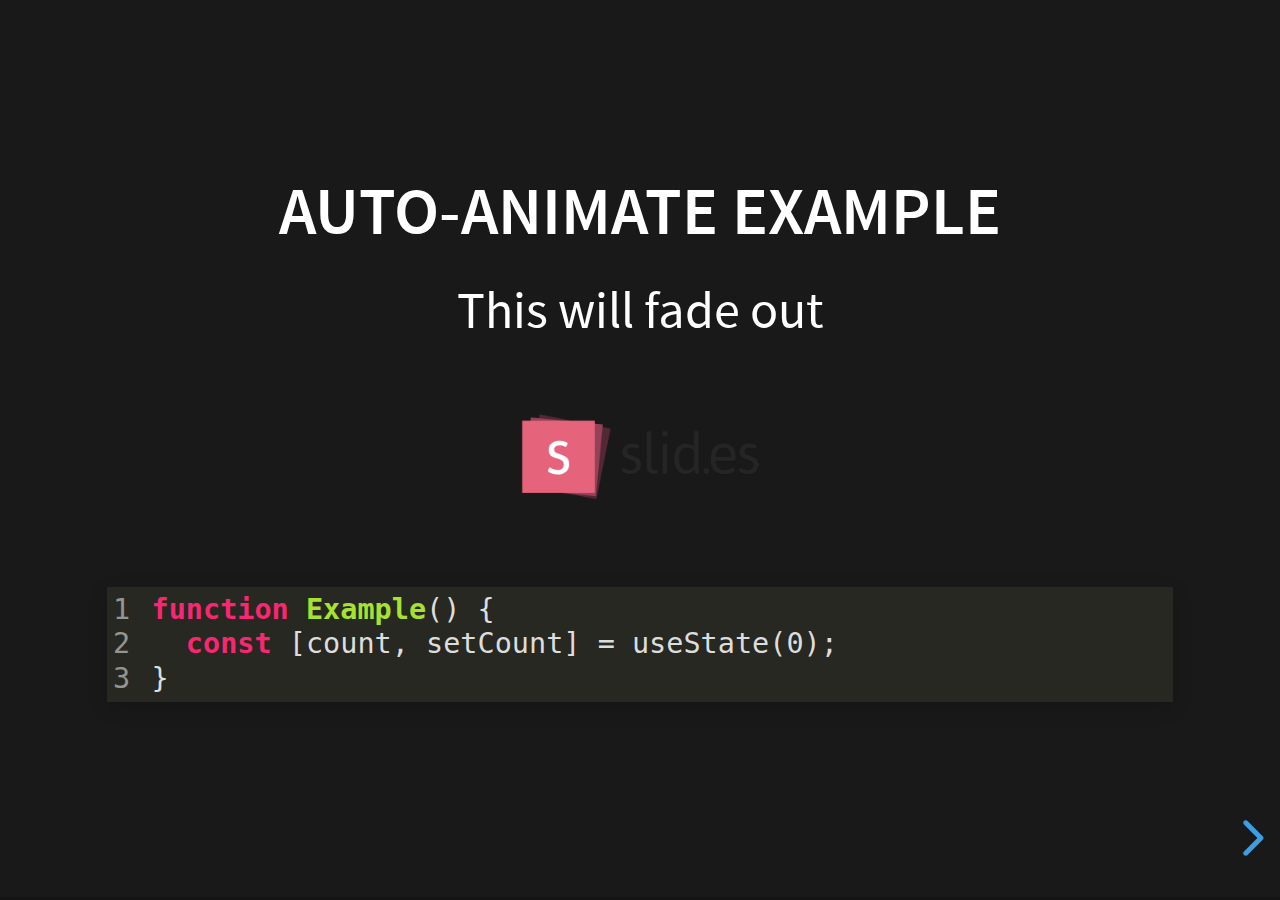
<file: examples/auto-animate.html>
<!doctype html>
<html lang="en">

	<head>
		<meta charset="utf-8">

		<title>reveal.js - Auto Animate</title>

		<meta name="viewport" content="width=device-width, initial-scale=1.0, maximum-scale=1.0, user-scalable=no">

		<link rel="stylesheet" href="../dist/reveal.css">
		<link rel="stylesheet" href="../dist/theme/black.css" id="theme">
		<link rel="stylesheet" href="../plugin/highlight/monokai.css">
	</head>

	<body>

		<div class="reveal">

			<div class="slides">
				<section data-auto-animate data-auto-animate-unmatched="fade">
					<h3>Auto-Animate Example</h3>
					<p>This will fade out</p>
					<img src="assets/image1.png" style="height: 100px;">
					<pre data-id="code"><code data-line-numbers class="hljs" data-trim>
						function Example() {
						  const [count, setCount] = useState(0);
						}
					</code></pre>
				</section>
				<section data-auto-animate data-auto-animate-unmatched="fade">
					<h3>Auto-Animate Example</h3>
					<p style="opacity: 0.2; margin-top: 100px;">This will fade out</p>
					<p>This element is unmatched</p>
					<img src="assets/image1.png" style="height: 150px;">
					<pre data-id="code"><code data-line-numbers class="hljs" data-trim>
						function Example() {
						  New line!
						  const [count, setCount] = useState(0);
						}
					</code></pre>
				</section>

				<section data-auto-animate>
					<p data-id="text-props" style="background: #555; line-height: 1em; letter-spacing: 0em;">Line Height & Letter Spacing</p>
				</section>
				<section data-auto-animate>
					<p data-id="text-props" style="background: #555; line-height: 3em; letter-spacing: 0.2em;">Line Height & Letter Spacing</p>
				</section>

				<section>
					<section data-auto-animate>
						<pre data-id="code"><code data-line-numbers class="hljs" data-trim>
							import React, { useState } from 'react';

							function Example() {
							  const [count, setCount] = useState(0);

							  return (
							    ...
							  );
							}
						</code></pre>
					</section>
					<section data-auto-animate>
						<pre data-id="code"><code data-line-numbers class="hljs" data-trim>
							function Example() {
							  const [count, setCount] = useState(0);

							  return (
							    &lt;div&gt;
							      &lt;p&gt;You clicked {count} times&lt;/p&gt;
							      &lt;button onClick={() =&gt; setCount(count + 1)}&gt;
							        Click me
							      &lt;/button&gt;
							    &lt;/div&gt;
							  );
							}
						</code></pre>
					</section>
					<section data-auto-animate>
						<pre data-id="code"><code data-line-numbers class="hljs" data-trim>
							function Example() {
							  // A comment!
							  const [count, setCount] = useState(0);

							  return (
							    &lt;div&gt;
							      &lt;p&gt;You clicked {count} times&lt;/p&gt;
							      &lt;button onClick={() =&gt; setCount(count + 1)}&gt;
							        Click me
							      &lt;/button&gt;
							    &lt;/div&gt;
							  );
							}
						</code></pre>
					</section>
				</section>

				<section>
					<section data-auto-animate>
						<h3>Swapping list items</h3>
						<ul>
							<li>One</li>
							<li>Two</li>
							<li>Three</li>
						</ul>
					</section>
					<section data-auto-animate>
						<h3>Swapping list items</h3>
						<ul>
							<li>Two</li>
							<li>One</li>
							<li>Three</li>
						</ul>
					</section>
					<section data-auto-animate>
						<h3>Swapping list items</h3>
						<ul>
							<li>Two</li>
							<li>Three</li>
							<li>One</li>
						</ul>
					</section>
				</section>

				<section data-auto-animate style="height: 600px">
					<h3 style="opacity: 0.3; font-size: 18px;">SLIDE 1</h3>
					<h2 data-id="title" style="margin-top: 260px;">Animate Anything</h2>
					<div data-id="1" style="background: white; position: absolute; top: 150px; left: 16%; width: 60px; height: 60px;"></div>
					<div data-id="2" style="background: white; position: absolute; top: 150px; left: 36%; width: 60px; height: 60px;"></div>
					<div data-id="3" style="background: white; position: absolute; top: 150px; left: 56%; width: 60px; height: 60px;"></div>
					<div data-id="4" style="background: white; position: absolute; top: 150px; left: 76%; width: 60px; height: 60px;"></div>
				</section>
				<section data-auto-animate style="height: 600px">
					<h3 style="opacity: 0.3; font-size: 18px;">SLIDE 2</h3>
					<h2 data-id="title" style="margin-top: 500px">With Auto Animate</h2>
					<div data-id="1" style="background: cyan; position: absolute; bottom: 190px; left: 16%; width: 60px; height: 60px;"></div>
					<div data-id="2" style="background: magenta; position: absolute; bottom: 190px; left: 36%; width: 60px; height: 160px;"></div>
					<div data-id="3" style="background: yellow; position: absolute; bottom: 190px; left: 56%; width: 60px; height: 260px;"></div>
					<div data-id="4" style="background: red; position: absolute; bottom: 190px; left: 76%; width: 60px; height: 360px;"></div>
				</section>
				<section data-auto-animate style="height: 600px">
					<h3 style="opacity: 0.3; font-size: 18px;">SLIDE 3</h3>
					<h2 data-id="title" style="margin-top: 500px; opacity: 0;">With Auto Animate</h2>
					<div data-id="1" style="background: cyan; position: absolute; top: 50%; left: 50%; width: 400px; height: 400px; margin: -200px 0 0 -200px; border-radius: 400px;"></div>
					<div data-id="2" style="background: magenta; position: absolute; top: 50%; left: 50%; width: 300px; height: 300px; margin: -150px 0 0 -150px; border-radius: 400px;"></div>
					<div data-id="3" style="background: yellow; position: absolute; top: 50%; left: 50%; width: 200px; height: 200px; margin: -100px 0 0 -100px; border-radius: 400px;"></div>
					<div data-id="4" style="background: red; position: absolute; top: 50%; left: 50%; width: 100px; height: 100px; margin: -50px 0 0 -50px; border-radius: 400px;"></div>
				</section>
				<section data-auto-animate style="height: 600px">
					<h3 style="opacity: 0.3; font-size: 18px;">SLIDE 3</h3>
					<h2 data-id="title" style="margin-top: 500px; opacity: 0;">With Auto Animate</h2>
					<div data-id="1" style="background: red; position: absolute; top: 250px; left: 16%; width: 60px; height: 60px;"></div>
					<div data-id="2" style="background: yellow; position: absolute; top: 250px; left: 36%; width: 60px; height: 60px;"></div>
					<div data-id="3" style="background: magenta; position: absolute; top: 250px; left: 56%; width: 60px; height: 60px;"></div>
					<div data-id="4" style="background: cyan; position: absolute; top: 250px; left: 76%; width: 60px; height: 60px;"></div>
				</section>

				<section data-auto-animate data-auto-animate-id="a">
					<h2>data-auto-animate-id="a"</h2>
					<h3>A1</h3>
				</section>
				<section data-auto-animate data-auto-animate-id="a">
					<h2>data-auto-animate-id="a"</h2>
					<h3>A1</h3>
					<h3>A2</h3>
				</section>
				<section data-auto-animate data-auto-animate-id="b">
					<h2>data-auto-animate-id="b"</h2>
					<h3>B1</h3>
				</section>
				<section data-auto-animate data-auto-animate-id="b">
					<h2>data-auto-animate-id="b"</h2>
					<h3>B1</h3>
					<h3>B2</h3>
				</section>

			</div>

		</div>

		<script src="../dist/reveal.js"></script>
		<script src="../plugin/highlight/highlight.js"></script>
		<script>
			Reveal.initialize({
				center: true,
				hash: true,
				plugins: [ RevealHighlight ]
			});
		</script>

	</body>
</html>
</file>
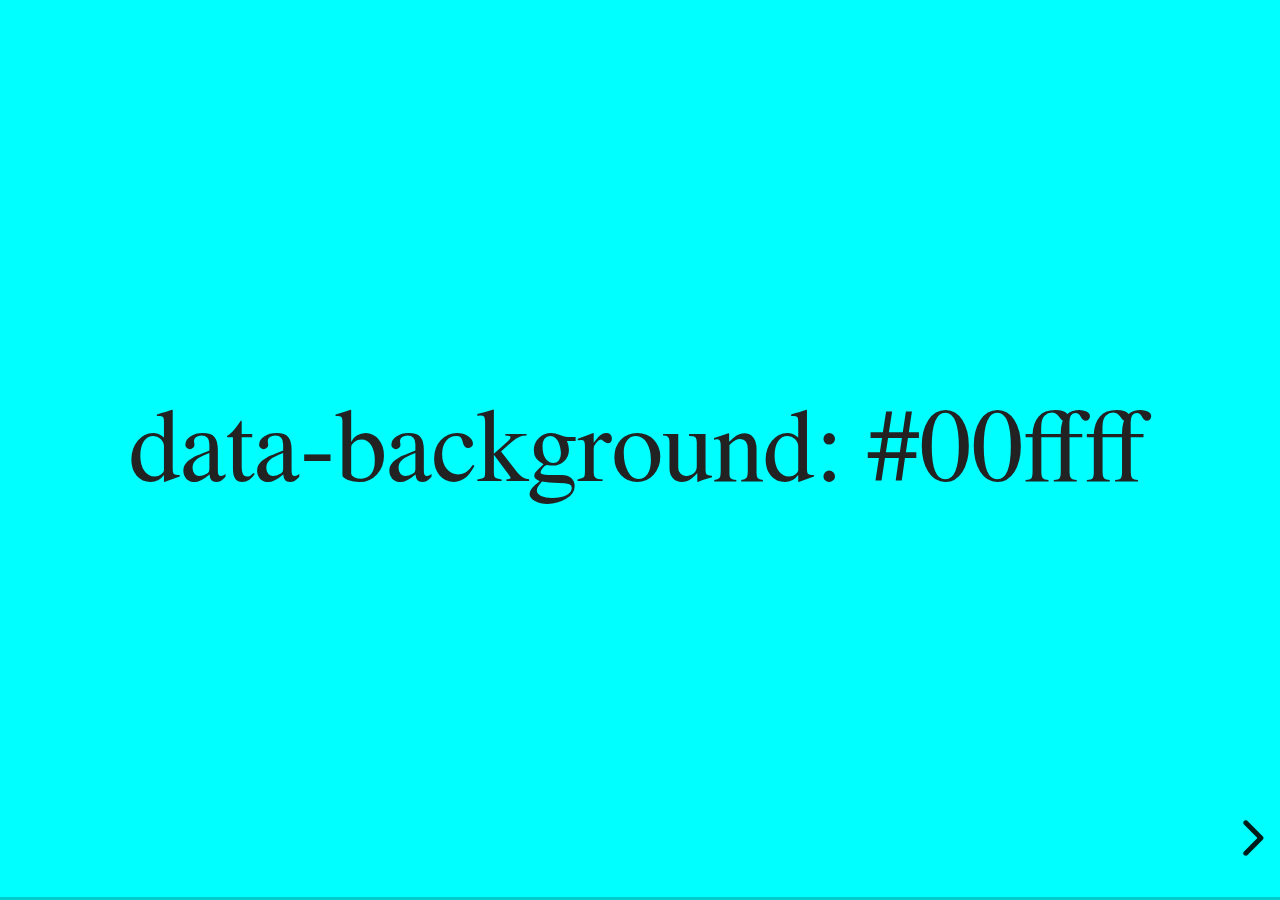
<file: examples/backgrounds.html>
<!doctype html>
<html lang="en">

	<head>
		<meta charset="utf-8">

		<title>reveal.js - Slide Backgrounds</title>

		<meta name="viewport" content="width=device-width, initial-scale=1.0, maximum-scale=1.0, user-scalable=no">

		<link rel="stylesheet" href="../dist/reveal.css">
		<link rel="stylesheet" href="../dist/theme/serif.css" id="theme">
		<style type="text/css" media="screen">
			.slides section.has-dark-background,
			.slides section.has-dark-background h2 {
				color: #fff;
			}
			.slides section.has-light-background,
			.slides section.has-light-background h2 {
				color: #222;
			}
		</style>
	</head>

	<body>

		<div class="reveal">

			<div class="slides">

				<section data-background="#00ffff">
					<h2>data-background: #00ffff</h2>
				</section>

				<section data-background="#bb00bb">
					<h2>data-background: #bb00bb</h2>
				</section>

				<section data-background-color="lightblue">
					<h2>data-background: lightblue</h2>
				</section>

				<section>
					<section data-background="#ff0000">
						<h2>data-background: #ff0000</h2>
					</section>
					<section data-background="rgba(0, 0, 0, 0.2)">
						<h2>data-background: rgba(0, 0, 0, 0.2)</h2>
					</section>
					<section data-background="salmon">
						<h2>data-background: salmon</h2>
					</section>
				</section>

				<section data-background="rgba(0, 100, 100, 0.2)">
					<section>
						<h2>Background applied to stack</h2>
					</section>
					<section>
						<h2>Background applied to stack</h2>
					</section>
					<section data-background="rgb(66, 66, 66)">
						<h2>Background applied to slide inside of stack</h2>
					</section>
				</section>

				<section data-background-transition="slide" data-background="assets/image1.png">
					<h2>Background image</h2>
				</section>

				<section>
					<section data-background-transition="slide" data-background="assets/image1.png">
						<h2>Background image</h2>
					</section>
					<section data-background-transition="slide" data-background="assets/image1.png">
						<h2>Background image</h2>
					</section>
				</section>

				<section data-background="assets/image2.png" data-background-size="100px" data-background-repeat="repeat" data-background-color="#111">
					<h2>Background image</h2>
					<pre>data-background-size="100px" data-background-repeat="repeat" data-background-color="#111"</pre>
				</section>

				<section data-background="#888888">
					<h2>Same background twice (1/2)</h2>
				</section>
				<section data-background="#888888">
					<h2>Same background twice (2/2)</h2>
				</section>

				<section data-background-video="https://s3.amazonaws.com/static.slid.es/site/homepage/v1/homepage-video-editor.mp4,https://s3.amazonaws.com/static.slid.es/site/homepage/v1/homepage-video-editor.webm">
					<h2>Video background</h2>
				</section>

				<section data-background-iframe="https://slides.com/news/make-better-presentations/embed?style=hidden&autoSlide=4000">
					<h2>Iframe background</h2>
				</section>

				<section>
					<section data-background="#417203">
						<h2>Same background twice vertical (1/2)</h2>
					</section>
					<section data-background="#417203">
						<h2>Same background twice vertical (2/2)</h2>
					</section>
				</section>

				<section data-background="#934f4d">
					<h2>Same background from horizontal to vertical (1/3)</h2>
				</section>
				<section>
					<section data-background="#934f4d">
						<h2>Same background from horizontal to vertical (2/3)</h2>
					</section>
					<section data-background="#934f4d">
						<h2>Same background from horizontal to vertical (3/3)</h2>
					</section>
				</section>

			</div>

		</div>

		<script src="../dist/reveal.js"></script>
		<script>

			// Full list of configuration options:
			// https://revealjs.revealjs.com/config/
			Reveal.initialize({
				center: true,

				transition: 'linear',
				// transitionSpeed: 'slow',
				// backgroundTransition: 'slide'
			});

		</script>

	</body>
</html>
</file>
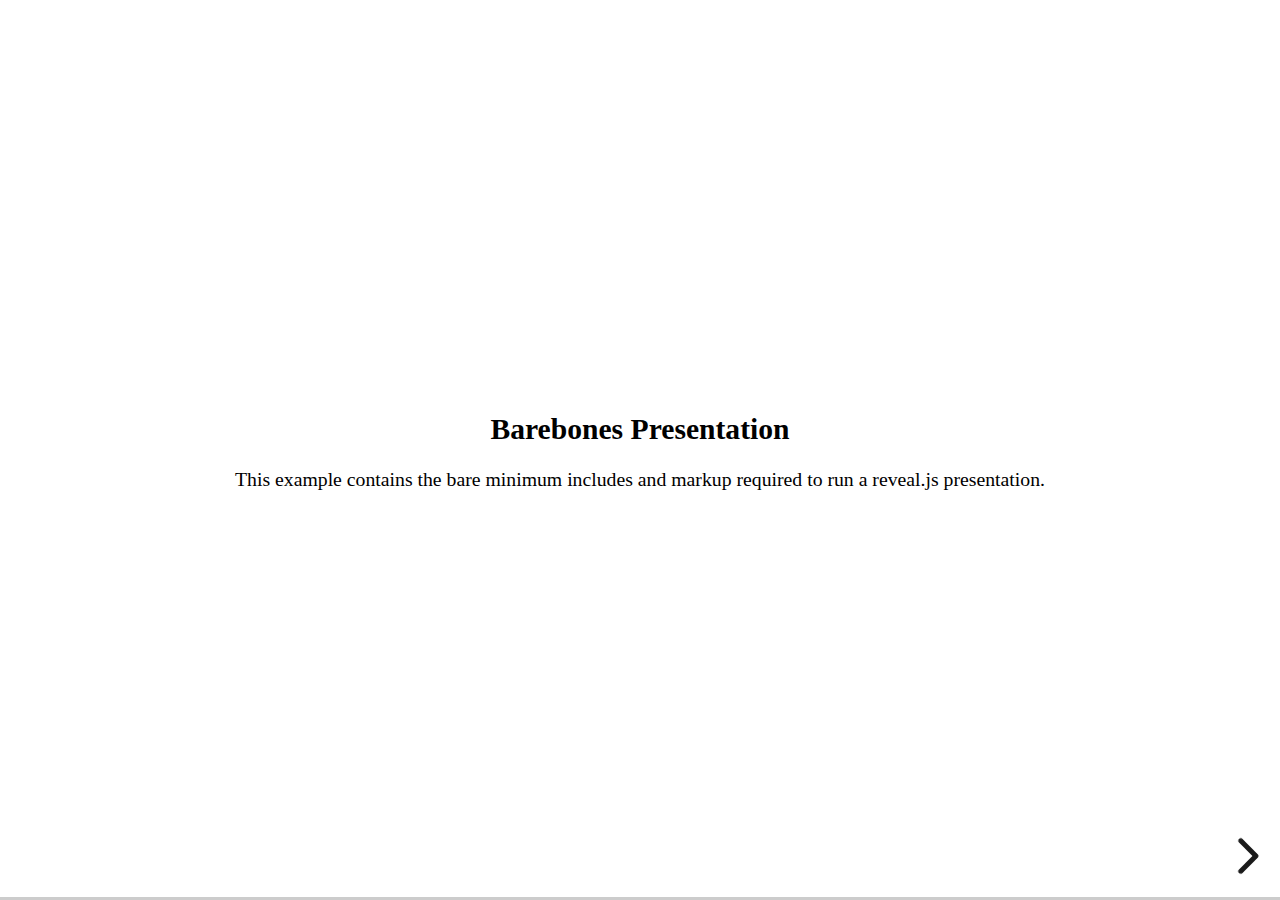
<file: examples/barebones.html>
<!doctype html>
<html lang="en">
	<head>
		<meta charset="utf-8">
		<title>reveal.js - Barebones</title>
		<link rel="stylesheet" href="../dist/reveal.css">
	</head>
	<body>

		<div class="reveal">
			<div class="slides">

				<section>
					<h2>Barebones Presentation</h2>
					<p>This example contains the bare minimum includes and markup required to run a reveal.js presentation.</p>
				</section>

				<section>
					<h2>No Theme</h2>
					<p>There's no theme included, so it will fall back on browser defaults.</p>
				</section>

			</div>
		</div>

		<script src="../dist/reveal.js"></script>
		<script>
			Reveal.initialize();
		</script>

	</body>
</html>
</file>
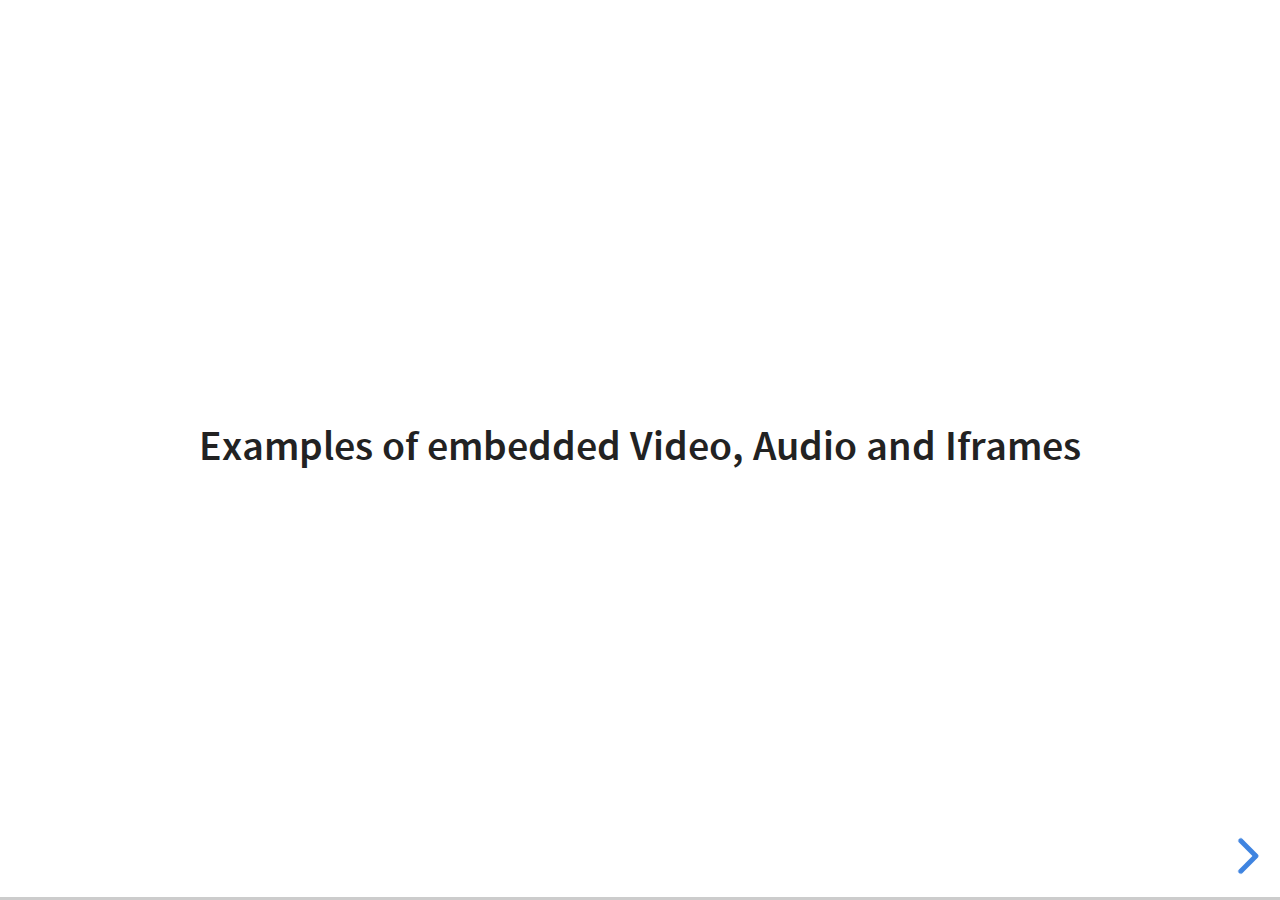
<file: examples/media.html>
<!doctype html>
<html lang="en">

	<head>
		<meta charset="utf-8">

		<title>reveal.js - Video, Audio and Iframes</title>

		<meta name="viewport" content="width=device-width, initial-scale=1.0, maximum-scale=1.0, user-scalable=no">

		<link rel="stylesheet" href="../dist/reveal.css">
		<link rel="stylesheet" href="../dist/theme/white.css" id="theme">
	</head>

	<body>

		<div class="reveal">

			<div class="slides">

				<section>
					<h2>Examples of embedded Video, Audio and Iframes</h2>
				</section>

				<section>
					<h2>Iframe</h2>
					<iframe data-autoplay width="700" height="540" src="https://slides.com/news/auto-animate/embed" frameborder="0"></iframe>
				</section>

				<section data-background-iframe="https://www.youtube.com/embed/h1_nyI3z8gI" data-background-interactive>
					<h2 style="color: #fff;">Iframe Background</h2>
				</section>

				<section>
					<h2>Video</h2>
					<video src="http://clips.vorwaerts-gmbh.de/big_buck_bunny.mp4" data-autoplay></video>
				</section>

				<section data-background-video="http://clips.vorwaerts-gmbh.de/big_buck_bunny.mp4">
					<h2>Background Video</h2>
				</section>

				<section>
					<h2>Auto-playing audio</h2>
					<audio src="assets/beeping.wav" data-autoplay></audio>
				</section>

				<section>
					<h2>Audio inside slide fragments</h2>
					<div class="fragment">
						Beep 1
						<audio src="assets/beeping.wav" data-autoplay></audio>
					</div>
					<div class="fragment">
						Beep 2
						<audio src="assets/beeping.wav" data-autoplay></audio>
					</div>
				</section>

				<section>
					<h2>Audio with controls</h2>
					<audio src="assets/beeping.wav" controls></audio>
				</section>

			</div>

		</div>

		<script src="../dist/reveal.js"></script>
		<script>
			Reveal.initialize({hash: true});
		</script>

	</body>
</html>
</file>
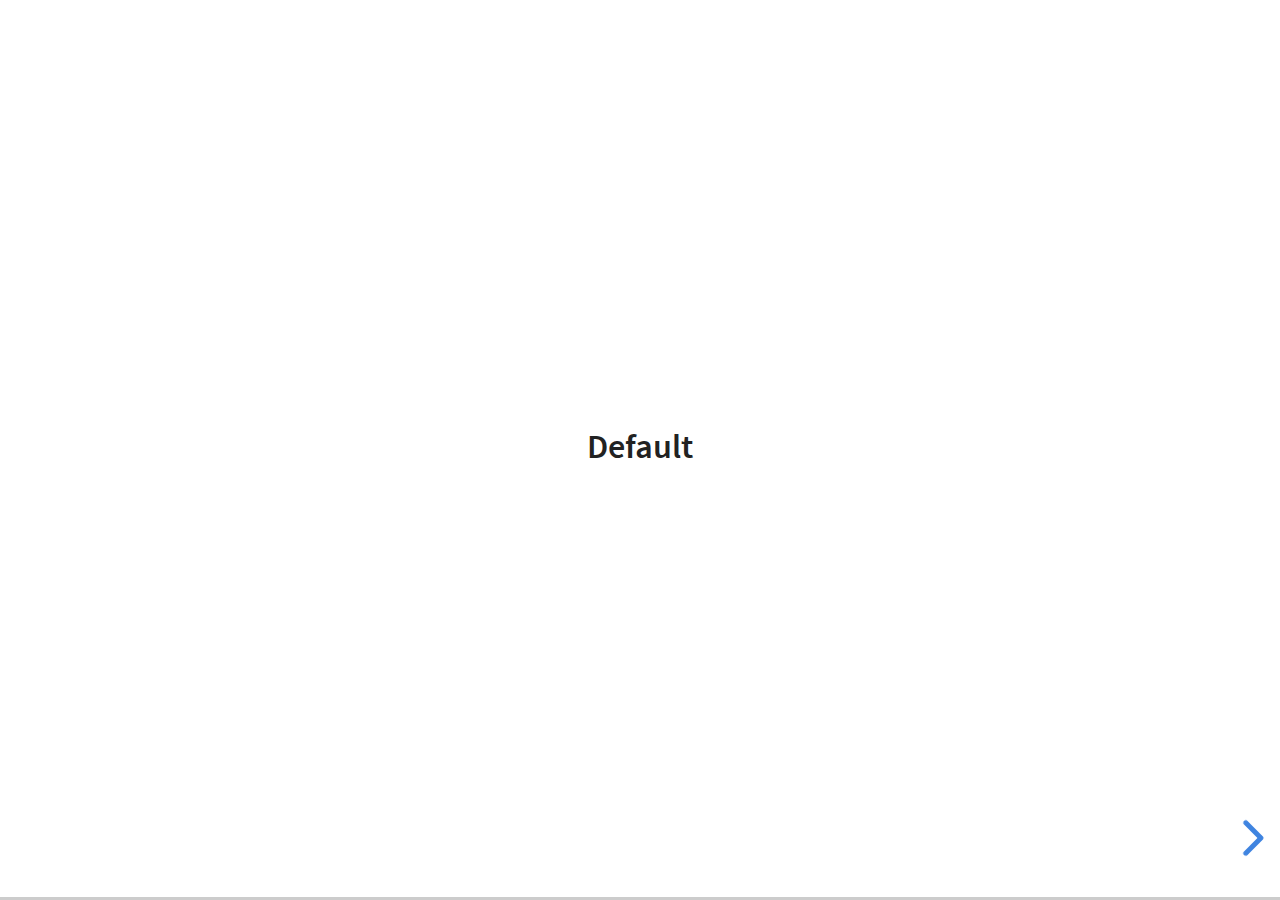
<file: examples/transitions.html>
<!doctype html>
<html lang="en">

	<head>
		<meta charset="utf-8">

		<title>reveal.js - Slide Transitions</title>

		<link rel="stylesheet" href="../dist/reveal.css">
		<link rel="stylesheet" href="../dist/theme/white.css" id="theme">
		<style type="text/css" media="screen">
			.slides section.has-dark-background,
			.slides section.has-dark-background h3 {
				color: #fff;
			}
			.slides section.has-light-background,
			.slides section.has-light-background h3 {
				color: #222;
			}
		</style>
	</head>

	<body>

		<div class="reveal">

			<div class="slides">

				<section>
					<h3>Default</h3>
				</section>

				<section>
					<h3>Default</h3>
				</section>

				<section data-transition="zoom">
					<h3>data-transition: zoom</h3>
				</section>

				<section data-transition="zoom-in fade-out">
					<h3>data-transition: zoom-in fade-out</h3>
				</section>

				<section>
					<h3>Default</h3>
				</section>

				<section data-transition="convex">
					<h3>data-transition: convex</h3>
				</section>

				<section data-transition="convex-in concave-out">
					<h3>data-transition: convex-in concave-out</h3>
				</section>

				<section>
					<section data-transition="zoom">
						<h3>Default</h3>
					</section>
					<section data-transition="concave">
						<h3>data-transition: concave</h3>
					</section>
					<section data-transition="convex-in fade-out">
						<h3>data-transition: convex-in fade-out</h3>
					</section>
					<section>
						<h3>Default</h3>
					</section>
				</section>

				<section data-transition="none">
					<h3>data-transition: none</h3>
				</section>

				<section>
					<h3>Default</h3>
				</section>

			</div>

		</div>

		<script src="../dist/reveal.js"></script>
		<script>
			Reveal.initialize({
				center: true,
				history: true,

				// transition: 'slide',
				// transitionSpeed: 'slow',
				// backgroundTransition: 'slide'
			});
		</script>

	</body>
</html>
</file>
<file: dist/theme/black.css>
/**
 * Black theme for reveal.js. This is the opposite of the 'white' theme.
 *
 * By Hakim El Hattab, http://hakim.se
 */
@import url(./fonts/source-sans-pro/source-sans-pro.css);
section.has-light-background, section.has-light-background h1, section.has-light-background h2, section.has-light-background h3, section.has-light-background h4, section.has-light-background h5, section.has-light-background h6 {
  color: #222;
}

/*********************************************
 * GLOBAL STYLES
 *********************************************/
:root {
  --r-background-color: #191919;
  --r-main-font: Source Sans Pro, Helvetica, sans-serif;
  --r-main-font-size: 42px;
  --r-main-color: #fff;
  --r-block-margin: 20px;
  --r-heading-margin: 0 0 20px 0;
  --r-heading-font: Source Sans Pro, Helvetica, sans-serif;
  --r-heading-color: #fff;
  --r-heading-line-height: 1.2;
  --r-heading-letter-spacing: normal;
  --r-heading-text-transform: uppercase;
  --r-heading-text-shadow: none;
  --r-heading-font-weight: 600;
  --r-heading1-text-shadow: none;
  --r-heading1-size: 2.5em;
  --r-heading2-size: 1.6em;
  --r-heading3-size: 1.3em;
  --r-heading4-size: 1em;
  --r-code-font: monospace;
  --r-link-color: #42affa;
  --r-link-color-dark: #068de9;
  --r-link-color-hover: #8dcffc;
  --r-selection-background-color: #bee4fd;
  --r-selection-color: #fff;
}

.reveal-viewport {
  background: #191919;
  background-color: var(--r-background-color);
}

.reveal {
  font-family: var(--r-main-font);
  font-size: var(--r-main-font-size);
  font-weight: normal;
  color: var(--r-main-color);
}

.reveal ::selection {
  color: var(--r-selection-color);
  background: var(--r-selection-background-color);
  text-shadow: none;
}

.reveal ::-moz-selection {
  color: var(--r-selection-color);
  background: var(--r-selection-background-color);
  text-shadow: none;
}

.reveal .slides section,
.reveal .slides section > section {
  line-height: 1.3;
  font-weight: inherit;
}

/*********************************************
 * HEADERS
 *********************************************/
.reveal h1,
.reveal h2,
.reveal h3,
.reveal h4,
.reveal h5,
.reveal h6 {
  margin: var(--r-heading-margin);
  color: var(--r-heading-color);
  font-family: var(--r-heading-font);
  font-weight: var(--r-heading-font-weight);
  line-height: var(--r-heading-line-height);
  letter-spacing: var(--r-heading-letter-spacing);
  text-transform: var(--r-heading-text-transform);
  text-shadow: var(--r-heading-text-shadow);
  word-wrap: break-word;
}

.reveal h1 {
  font-size: var(--r-heading1-size);
}

.reveal h2 {
  font-size: var(--r-heading2-size);
}

.reveal h3 {
  font-size: var(--r-heading3-size);
}

.reveal h4 {
  font-size: var(--r-heading4-size);
}

.reveal h1 {
  text-shadow: var(--r-heading1-text-shadow);
}

/*********************************************
 * OTHER
 *********************************************/
.reveal p {
  margin: var(--r-block-margin) 0;
  line-height: 1.3;
}

/* Remove trailing margins after titles */
.reveal h1:last-child,
.reveal h2:last-child,
.reveal h3:last-child,
.reveal h4:last-child,
.reveal h5:last-child,
.reveal h6:last-child {
  margin-bottom: 0;
}

/* Ensure certain elements are never larger than the slide itself */
.reveal img,
.reveal video,
.reveal iframe {
  max-width: 95%;
  max-height: 95%;
}

.reveal strong,
.reveal b {
  font-weight: bold;
}

.reveal em {
  font-style: italic;
}

.reveal ol,
.reveal dl,
.reveal ul {
  display: inline-block;
  text-align: left;
  margin: 0 0 0 1em;
}

.reveal ol {
  list-style-type: decimal;
}

.reveal ul {
  list-style-type: disc;
}

.reveal ul ul {
  list-style-type: square;
}

.reveal ul ul ul {
  list-style-type: circle;
}

.reveal ul ul,
.reveal ul ol,
.reveal ol ol,
.reveal ol ul {
  display: block;
  margin-left: 40px;
}

.reveal dt {
  font-weight: bold;
}

.reveal dd {
  margin-left: 40px;
}

.reveal blockquote {
  display: block;
  position: relative;
  width: 70%;
  margin: var(--r-block-margin) auto;
  padding: 5px;
  font-style: italic;
  background: rgba(255, 255, 255, 0.05);
  box-shadow: 0px 0px 2px rgba(0, 0, 0, 0.2);
}

.reveal blockquote p:first-child,
.reveal blockquote p:last-child {
  display: inline-block;
}

.reveal q {
  font-style: italic;
}

.reveal pre {
  display: block;
  position: relative;
  width: 90%;
  margin: var(--r-block-margin) auto;
  text-align: left;
  font-size: 0.55em;
  font-family: var(--r-code-font);
  line-height: 1.2em;
  word-wrap: break-word;
  box-shadow: 0px 5px 15px rgba(0, 0, 0, 0.15);
}

.reveal code {
  font-family: var(--r-code-font);
  text-transform: none;
  tab-size: 2;
}

.reveal pre code {
  display: block;
  padding: 5px;
  overflow: auto;
  max-height: 400px;
  word-wrap: normal;
}

.reveal .code-wrapper {
  white-space: normal;
}

.reveal .code-wrapper code {
  white-space: pre;
}

.reveal table {
  margin: auto;
  border-collapse: collapse;
  border-spacing: 0;
}

.reveal table th {
  font-weight: bold;
}

.reveal table th,
.reveal table td {
  text-align: left;
  padding: 0.2em 0.5em 0.2em 0.5em;
  border-bottom: 1px solid;
}

.reveal table th[align=center],
.reveal table td[align=center] {
  text-align: center;
}

.reveal table th[align=right],
.reveal table td[align=right] {
  text-align: right;
}

.reveal table tbody tr:last-child th,
.reveal table tbody tr:last-child td {
  border-bottom: none;
}

.reveal sup {
  vertical-align: super;
  font-size: smaller;
}

.reveal sub {
  vertical-align: sub;
  font-size: smaller;
}

.reveal small {
  display: inline-block;
  font-size: 0.6em;
  line-height: 1.2em;
  vertical-align: top;
}

.reveal small * {
  vertical-align: top;
}

.reveal img {
  margin: var(--r-block-margin) 0;
}

/*********************************************
 * LINKS
 *********************************************/
.reveal a {
  color: var(--r-link-color);
  text-decoration: none;
  transition: color 0.15s ease;
}

.reveal a:hover {
  color: var(--r-link-color-hover);
  text-shadow: none;
  border: none;
}

.reveal .roll span:after {
  color: #fff;
  background: var(--r-link-color-dark);
}

/*********************************************
 * Frame helper
 *********************************************/
.reveal .r-frame {
  border: 4px solid var(--r-main-color);
  box-shadow: 0 0 10px rgba(0, 0, 0, 0.15);
}

.reveal a .r-frame {
  transition: all 0.15s linear;
}

.reveal a:hover .r-frame {
  border-color: var(--r-link-color);
  box-shadow: 0 0 20px rgba(0, 0, 0, 0.55);
}

/*********************************************
 * NAVIGATION CONTROLS
 *********************************************/
.reveal .controls {
  color: var(--r-link-color);
}

/*********************************************
 * PROGRESS BAR
 *********************************************/
.reveal .progress {
  background: rgba(0, 0, 0, 0.2);
  color: var(--r-link-color);
}

/*********************************************
 * PRINT BACKGROUND
 *********************************************/
@media print {
  .backgrounds {
    background-color: var(--r-background-color);
  }
}
</file>
<file: plugin/highlight/monokai.css>
/*
Monokai style - ported by Luigi Maselli - http://grigio.org
*/

.hljs {
  display: block;
  overflow-x: auto;
  padding: 0.5em;
  background: #272822;
  color: #ddd;
}

.hljs-tag,
.hljs-keyword,
.hljs-selector-tag,
.hljs-literal,
.hljs-strong,
.hljs-name {
  color: #f92672;
}

.hljs-code {
  color: #66d9ef;
}

.hljs-class .hljs-title {
  color: white;
}

.hljs-attribute,
.hljs-symbol,
.hljs-regexp,
.hljs-link {
  color: #bf79db;
}

.hljs-string,
.hljs-bullet,
.hljs-subst,
.hljs-title,
.hljs-section,
.hljs-emphasis,
.hljs-type,
.hljs-built_in,
.hljs-builtin-name,
.hljs-selector-attr,
.hljs-selector-pseudo,
.hljs-addition,
.hljs-variable,
.hljs-template-tag,
.hljs-template-variable {
  color: #a6e22e;
}

.hljs-comment,
.hljs-quote,
.hljs-deletion,
.hljs-meta {
  color: #75715e;
}

.hljs-keyword,
.hljs-selector-tag,
.hljs-literal,
.hljs-doctag,
.hljs-title,
.hljs-section,
.hljs-type,
.hljs-selector-id {
  font-weight: bold;
}
</file>
<file: dist/theme/serif.css>
/**
 * A simple theme for reveal.js presentations, similar
 * to the default theme. The accent color is brown.
 *
 * This theme is Copyright (C) 2012-2013 Owen Versteeg, http://owenversteeg.com - it is MIT licensed.
 */
.reveal a {
  line-height: 1.3em;
}

section.has-dark-background, section.has-dark-background h1, section.has-dark-background h2, section.has-dark-background h3, section.has-dark-background h4, section.has-dark-background h5, section.has-dark-background h6 {
  color: #fff;
}

/*********************************************
 * GLOBAL STYLES
 *********************************************/
:root {
  --r-background-color: #F0F1EB;
  --r-main-font: Palatino Linotype, Book Antiqua, Palatino, FreeSerif, serif;
  --r-main-font-size: 40px;
  --r-main-color: #000;
  --r-block-margin: 20px;
  --r-heading-margin: 0 0 20px 0;
  --r-heading-font: Palatino Linotype, Book Antiqua, Palatino, FreeSerif, serif;
  --r-heading-color: #383D3D;
  --r-heading-line-height: 1.2;
  --r-heading-letter-spacing: normal;
  --r-heading-text-transform: none;
  --r-heading-text-shadow: none;
  --r-heading-font-weight: normal;
  --r-heading1-text-shadow: none;
  --r-heading1-size: 3.77em;
  --r-heading2-size: 2.11em;
  --r-heading3-size: 1.55em;
  --r-heading4-size: 1em;
  --r-code-font: monospace;
  --r-link-color: #51483D;
  --r-link-color-dark: #25211c;
  --r-link-color-hover: #8b7c69;
  --r-selection-background-color: #26351C;
  --r-selection-color: #fff;
}

.reveal-viewport {
  background: #F0F1EB;
  background-color: var(--r-background-color);
}

.reveal {
  font-family: var(--r-main-font);
  font-size: var(--r-main-font-size);
  font-weight: normal;
  color: var(--r-main-color);
}

.reveal ::selection {
  color: var(--r-selection-color);
  background: var(--r-selection-background-color);
  text-shadow: none;
}

.reveal ::-moz-selection {
  color: var(--r-selection-color);
  background: var(--r-selection-background-color);
  text-shadow: none;
}

.reveal .slides section,
.reveal .slides section > section {
  line-height: 1.3;
  font-weight: inherit;
}

/*********************************************
 * HEADERS
 *********************************************/
.reveal h1,
.reveal h2,
.reveal h3,
.reveal h4,
.reveal h5,
.reveal h6 {
  margin: var(--r-heading-margin);
  color: var(--r-heading-color);
  font-family: var(--r-heading-font);
  font-weight: var(--r-heading-font-weight);
  line-height: var(--r-heading-line-height);
  letter-spacing: var(--r-heading-letter-spacing);
  text-transform: var(--r-heading-text-transform);
  text-shadow: var(--r-heading-text-shadow);
  word-wrap: break-word;
}

.reveal h1 {
  font-size: var(--r-heading1-size);
}

.reveal h2 {
  font-size: var(--r-heading2-size);
}

.reveal h3 {
  font-size: var(--r-heading3-size);
}

.reveal h4 {
  font-size: var(--r-heading4-size);
}

.reveal h1 {
  text-shadow: var(--r-heading1-text-shadow);
}

/*********************************************
 * OTHER
 *********************************************/
.reveal p {
  margin: var(--r-block-margin) 0;
  line-height: 1.3;
}

/* Remove trailing margins after titles */
.reveal h1:last-child,
.reveal h2:last-child,
.reveal h3:last-child,
.reveal h4:last-child,
.reveal h5:last-child,
.reveal h6:last-child {
  margin-bottom: 0;
}

/* Ensure certain elements are never larger than the slide itself */
.reveal img,
.reveal video,
.reveal iframe {
  max-width: 95%;
  max-height: 95%;
}

.reveal strong,
.reveal b {
  font-weight: bold;
}

.reveal em {
  font-style: italic;
}

.reveal ol,
.reveal dl,
.reveal ul {
  display: inline-block;
  text-align: left;
  margin: 0 0 0 1em;
}

.reveal ol {
  list-style-type: decimal;
}

.reveal ul {
  list-style-type: disc;
}

.reveal ul ul {
  list-style-type: square;
}

.reveal ul ul ul {
  list-style-type: circle;
}

.reveal ul ul,
.reveal ul ol,
.reveal ol ol,
.reveal ol ul {
  display: block;
  margin-left: 40px;
}

.reveal dt {
  font-weight: bold;
}

.reveal dd {
  margin-left: 40px;
}

.reveal blockquote {
  display: block;
  position: relative;
  width: 70%;
  margin: var(--r-block-margin) auto;
  padding: 5px;
  font-style: italic;
  background: rgba(255, 255, 255, 0.05);
  box-shadow: 0px 0px 2px rgba(0, 0, 0, 0.2);
}

.reveal blockquote p:first-child,
.reveal blockquote p:last-child {
  display: inline-block;
}

.reveal q {
  font-style: italic;
}

.reveal pre {
  display: block;
  position: relative;
  width: 90%;
  margin: var(--r-block-margin) auto;
  text-align: left;
  font-size: 0.55em;
  font-family: var(--r-code-font);
  line-height: 1.2em;
  word-wrap: break-word;
  box-shadow: 0px 5px 15px rgba(0, 0, 0, 0.15);
}

.reveal code {
  font-family: var(--r-code-font);
  text-transform: none;
  tab-size: 2;
}

.reveal pre code {
  display: block;
  padding: 5px;
  overflow: auto;
  max-height: 400px;
  word-wrap: normal;
}

.reveal .code-wrapper {
  white-space: normal;
}

.reveal .code-wrapper code {
  white-space: pre;
}

.reveal table {
  margin: auto;
  border-collapse: collapse;
  border-spacing: 0;
}

.reveal table th {
  font-weight: bold;
}

.reveal table th,
.reveal table td {
  text-align: left;
  padding: 0.2em 0.5em 0.2em 0.5em;
  border-bottom: 1px solid;
}

.reveal table th[align=center],
.reveal table td[align=center] {
  text-align: center;
}

.reveal table th[align=right],
.reveal table td[align=right] {
  text-align: right;
}

.reveal table tbody tr:last-child th,
.reveal table tbody tr:last-child td {
  border-bottom: none;
}

.reveal sup {
  vertical-align: super;
  font-size: smaller;
}

.reveal sub {
  vertical-align: sub;
  font-size: smaller;
}

.reveal small {
  display: inline-block;
  font-size: 0.6em;
  line-height: 1.2em;
  vertical-align: top;
}

.reveal small * {
  vertical-align: top;
}

.reveal img {
  margin: var(--r-block-margin) 0;
}

/*********************************************
 * LINKS
 *********************************************/
.reveal a {
  color: var(--r-link-color);
  text-decoration: none;
  transition: color 0.15s ease;
}

.reveal a:hover {
  color: var(--r-link-color-hover);
  text-shadow: none;
  border: none;
}

.reveal .roll span:after {
  color: #fff;
  background: var(--r-link-color-dark);
}

/*********************************************
 * Frame helper
 *********************************************/
.reveal .r-frame {
  border: 4px solid var(--r-main-color);
  box-shadow: 0 0 10px rgba(0, 0, 0, 0.15);
}

.reveal a .r-frame {
  transition: all 0.15s linear;
}

.reveal a:hover .r-frame {
  border-color: var(--r-link-color);
  box-shadow: 0 0 20px rgba(0, 0, 0, 0.55);
}

/*********************************************
 * NAVIGATION CONTROLS
 *********************************************/
.reveal .controls {
  color: var(--r-link-color);
}

/*********************************************
 * PROGRESS BAR
 *********************************************/
.reveal .progress {
  background: rgba(0, 0, 0, 0.2);
  color: var(--r-link-color);
}

/*********************************************
 * PRINT BACKGROUND
 *********************************************/
@media print {
  .backgrounds {
    background-color: var(--r-background-color);
  }
}
</file>
<file: dist/theme/white.css>
/**
 * White theme for reveal.js. This is the opposite of the 'black' theme.
 *
 * By Hakim El Hattab, http://hakim.se
 */
@import url(./fonts/source-sans-pro/source-sans-pro.css);
section.has-dark-background, section.has-dark-background h1, section.has-dark-background h2, section.has-dark-background h3, section.has-dark-background h4, section.has-dark-background h5, section.has-dark-background h6 {
  color: #fff;
}

/*********************************************
 * GLOBAL STYLES
 *********************************************/
:root {
  --r-background-color: #fff;
  --r-main-font: Microsoft Yahei, Source Sans Pro, Helvetica, sans-serif;
  --r-main-font-size: 16pt;
  --r-main-color: #222;
  --r-block-margin: 15px;
  --r-heading-margin: 0 0 20px 0;
  --r-heading-font: Microsoft Yahei, Source Sans Pro, Helvetica, sans-serif;
  --r-heading-color: #222;
  --r-heading-line-height: 1.2;
  --r-heading-letter-spacing: normal;
  --r-heading-text-transform: none;
  --r-heading-text-shadow: none;
  --r-heading-font-weight: 600;
  --r-heading1-text-shadow: none;
  --r-heading1-size: 2.5em;
  --r-heading2-size: 1.6em;
  --r-heading3-size: 1.3em;
  --r-heading4-size: 1em;
  --r-code-font: Consolas, "Andale Mono WT", "Andale Mono", "Lucida Console", "Lucida Sans Typewriter", "DejaVu Sans Mono", "Bitstream Vera Sans Mono", "Liberation Mono", "Nimbus Mono L", Monaco, "Courier New", Courier, monospace;
  --r-link-color: #2a76dd;
  --r-link-color-dark: #1a53a1;
  --r-link-color-hover: #6ca0e8;
  --r-selection-background-color: #98bdef;
  --r-selection-color: #fff;
}

.reveal-viewport {
  background: #fff;
  background-color: var(--r-background-color);
}

.reveal {
  font-family: var(--r-main-font);
  font-size: var(--r-main-font-size);
  font-weight: normal;
  color: var(--r-main-color);
}

.reveal ::selection {
  color: var(--r-selection-color);
  background: var(--r-selection-background-color);
  text-shadow: none;
}

.reveal ::-moz-selection {
  color: var(--r-selection-color);
  background: var(--r-selection-background-color);
  text-shadow: none;
}

.reveal .slides section,
.reveal .slides section > section {
  line-height: 1.6;
  font-weight: inherit;
}

/*********************************************
 * HEADERS
 *********************************************/
.reveal h1,
.reveal h2,
.reveal h3,
.reveal h4,
.reveal h5,
.reveal h6 {
  margin: var(--r-heading-margin);
  color: var(--r-heading-color);
  font-family: var(--r-heading-font);
  font-weight: var(--r-heading-font-weight);
  line-height: var(--r-heading-line-height);
  letter-spacing: var(--r-heading-letter-spacing);
  text-transform: var(--r-heading-text-transform);
  text-shadow: var(--r-heading-text-shadow);
  word-wrap: break-word;
}

.reveal h1 {
  font-size: var(--r-heading1-size);
}

.reveal h2 {
  font-size: var(--r-heading2-size);
}

.reveal h3 {
  font-size: var(--r-heading3-size);
}

.reveal h4 {
  font-size: var(--r-heading4-size);
}

.reveal h1 {
  text-shadow: var(--r-heading1-text-shadow);
}

/*********************************************
 * OTHER
 *********************************************/
.reveal p {
  margin: var(--r-block-margin) 0;
  text-align: left;
}

/* Remove trailing margins after titles */
.reveal h1:last-child,
.reveal h2:last-child,
.reveal h3:last-child,
.reveal h4:last-child,
.reveal h5:last-child,
.reveal h6:last-child {
  margin-bottom: 0;
}

/* Ensure certain elements are never larger than the slide itself */
.reveal img,
.reveal video,
.reveal iframe {
  max-width: 95%;
  max-height: 95%;
}

.reveal strong,
.reveal b {
  color: red;
  text-align: left;
}

.reveal em {
  font-style: bold;
}

.reveal ol,
.reveal dl,
.reveal ul {
  display: inline-block;
  text-align: left;
  margin: 0 0 0 1em;
}

.reveal ol {
  list-style-type: decimal;
}

.reveal ul {
  list-style-type: disc;
}

.reveal ul ul {
  list-style-type: square;
}

.reveal ul ul ul {
  list-style-type: circle;
}

.reveal ul ul,
.reveal ul ol,
.reveal ol ol,
.reveal ol ul {
  display: block;
  margin-left: 40px;
}

.reveal dt {
  font-weight: bold;
}

.reveal dd {
  margin-left: 40px;
}

.reveal blockquote {
  display: block;
  position: relative;
  width: 70%;
  margin: var(--r-block-margin) auto;
  padding: 5px;
  font-style: italic;
  background: rgba(255, 255, 255, 0.05);
  box-shadow: 0px 0px 2px rgba(0, 0, 0, 0.2);
}

.reveal blockquote p:first-child,
.reveal blockquote p:last-child {
  display: inline-block;
}

.reveal q {
  font-style: italic;
}

.reveal pre {
  display: block;
  position: relative;
  width: 98%;
  margin: var(--r-block-margin) auto;
  text-align: left;
  font-size: 14pt;
  font-family: var(--r-code-font);
  line-height: 1.2em;
  word-wrap: break-word;
  box-shadow: 0px 0px 6px rgba(0, 0, 0, 0.3);
}

.reveal code {
  font-family: var(--r-code-font);
  text-transform: none;
  tab-size: 2;
}

.reveal pre code {
  display: block;
  padding: 5px;
  overflow: auto;
  max-height: 400px;
  word-wrap: normal;
}

.reveal .code-wrapper {
  white-space: normal;
}

.reveal .code-wrapper code {
  white-space: pre;
}

.reveal table {
  margin: auto;
  border-collapse: collapse;
  border-spacing: 0;
}

.reveal table th {
  font-weight: bold;
}

.reveal table th,
.reveal table td {
  text-align: left;
  padding: 0.2em 0.5em 0.2em 0.5em;
  border-bottom: 1px solid;
}

.reveal table th[align=center],
.reveal table td[align=center] {
  text-align: center;
}

.reveal table th[align=right],
.reveal table td[align=right] {
  text-align: right;
}

.reveal table tbody tr:last-child th,
.reveal table tbody tr:last-child td {
  border-bottom: none;
}

.reveal sup {
  vertical-align: super;
  font-size: smaller;
}

.reveal sub {
  vertical-align: sub;
  font-size: smaller;
}

.reveal small {
  display: inline-block;
  font-size: 0.6em;
  line-height: 1.2em;
  vertical-align: top;
}

.reveal small * {
  vertical-align: top;
}

.reveal img {
  margin: var(--r-block-margin) 0;
}

/*********************************************
 * LINKS
 *********************************************/
.reveal a {
  color: var(--r-link-color);
  text-decoration: none;
  transition: color 0.15s ease;
}

.reveal a:hover {
  color: var(--r-link-color-hover);
  text-shadow: none;
  border: none;
}

.reveal .roll span:after {
  color: #fff;
  background: var(--r-link-color-dark);
}

/*********************************************
 * Frame helper
 *********************************************/
.reveal .r-frame {
  border: 4px solid var(--r-main-color);
  box-shadow: 0 0 10px rgba(0, 0, 0, 0.15);
}

.reveal a .r-frame {
  transition: all 0.15s linear;
}

.reveal a:hover .r-frame {
  border-color: var(--r-link-color);
  box-shadow: 0 0 20px rgba(0, 0, 0, 0.55);
}

/*********************************************
 * NAVIGATION CONTROLS
 *********************************************/
.reveal .controls {
  color: var(--r-link-color);
}

/*********************************************
 * PROGRESS BAR
 *********************************************/
.reveal .progress {
  background: rgba(0, 0, 0, 0.2);
  color: var(--r-link-color);
}

/*********************************************
 * PRINT BACKGROUND
 *********************************************/
@media print {
  .backgrounds {
    background-color: var(--r-background-color);
  }
}
/*********************************************
 * custom div
 *********************************************/
div.left {
    padding: 0 1%;
    text-align: left;
    float: left;
    width: 45%;
    z-index: -10;
}

div.right {
    padding: 0 1%;
    float: right;
    text-align: left;
    z-index: -10;
    width: 45%;
}

div.leftc {
    text-align: center;
    float: left;
    width: 50%;
    z-index: -10;
}

div.rightc {
    float: right;
    text-align: center;
    z-index: -10;
    width: 50%;
}

div.leftm {
    padding: 0 1%;
    text-align: left;
    float: left;
    width: 60%;
    z-index: -10;
}

div.rightm {
    padding: 0 1%;
    float: right;
    text-align: left;
    z-index: -10;
    width: 35%;
}

div.div-a {
    float: left;
    width: 70%;
    border: 0px;
}

div.div-b {
    float: right;
    width: 30%;
    border: 0px;

}

div.div-c {
    float: left;
    width: 50%;
    border: 0px;
}

div.div-d {
    float: right;
    width: 50%;
    border: 0px;

}

code.output {
    background-color: #afdfe4;
}

code.note {
    background-color: #f6e58d;
}

code.error {
    background-color: #fab1a0;
}

span.output {
    background: #ecf0f1;
}
</file>
